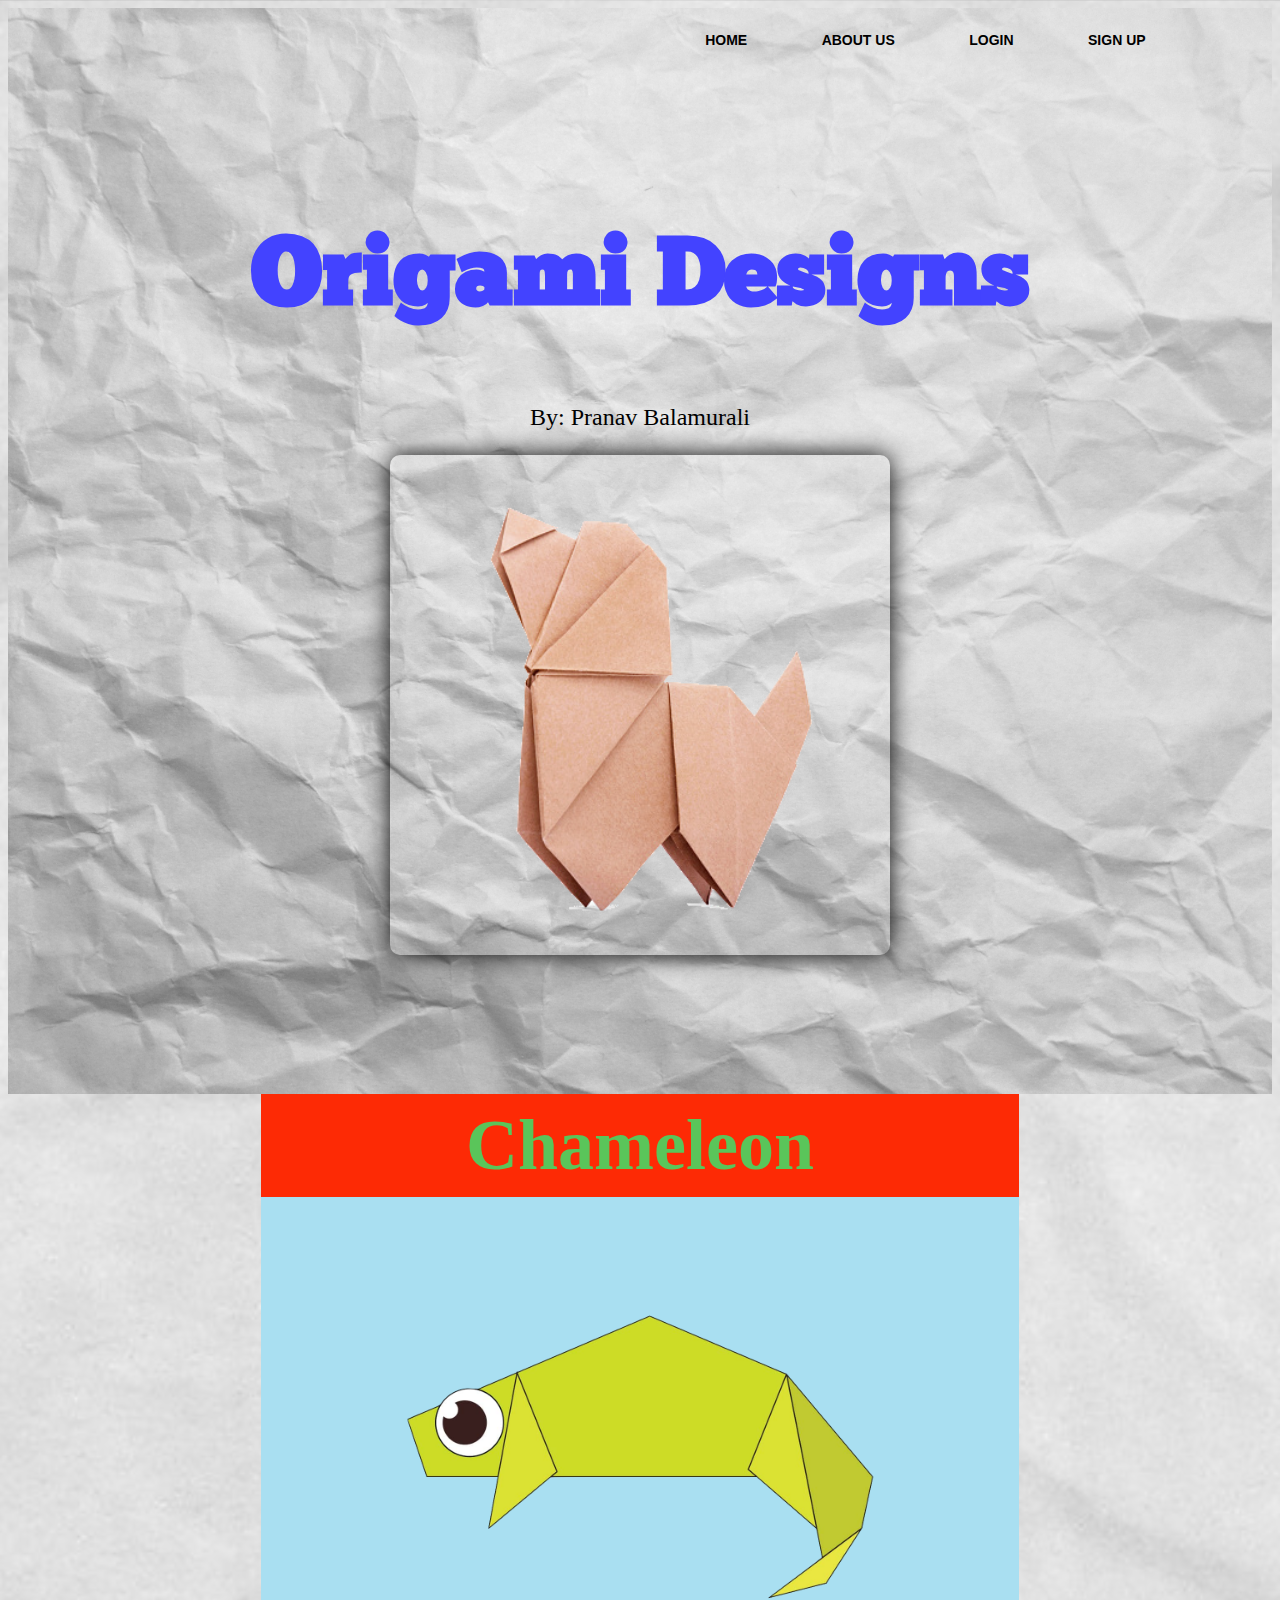
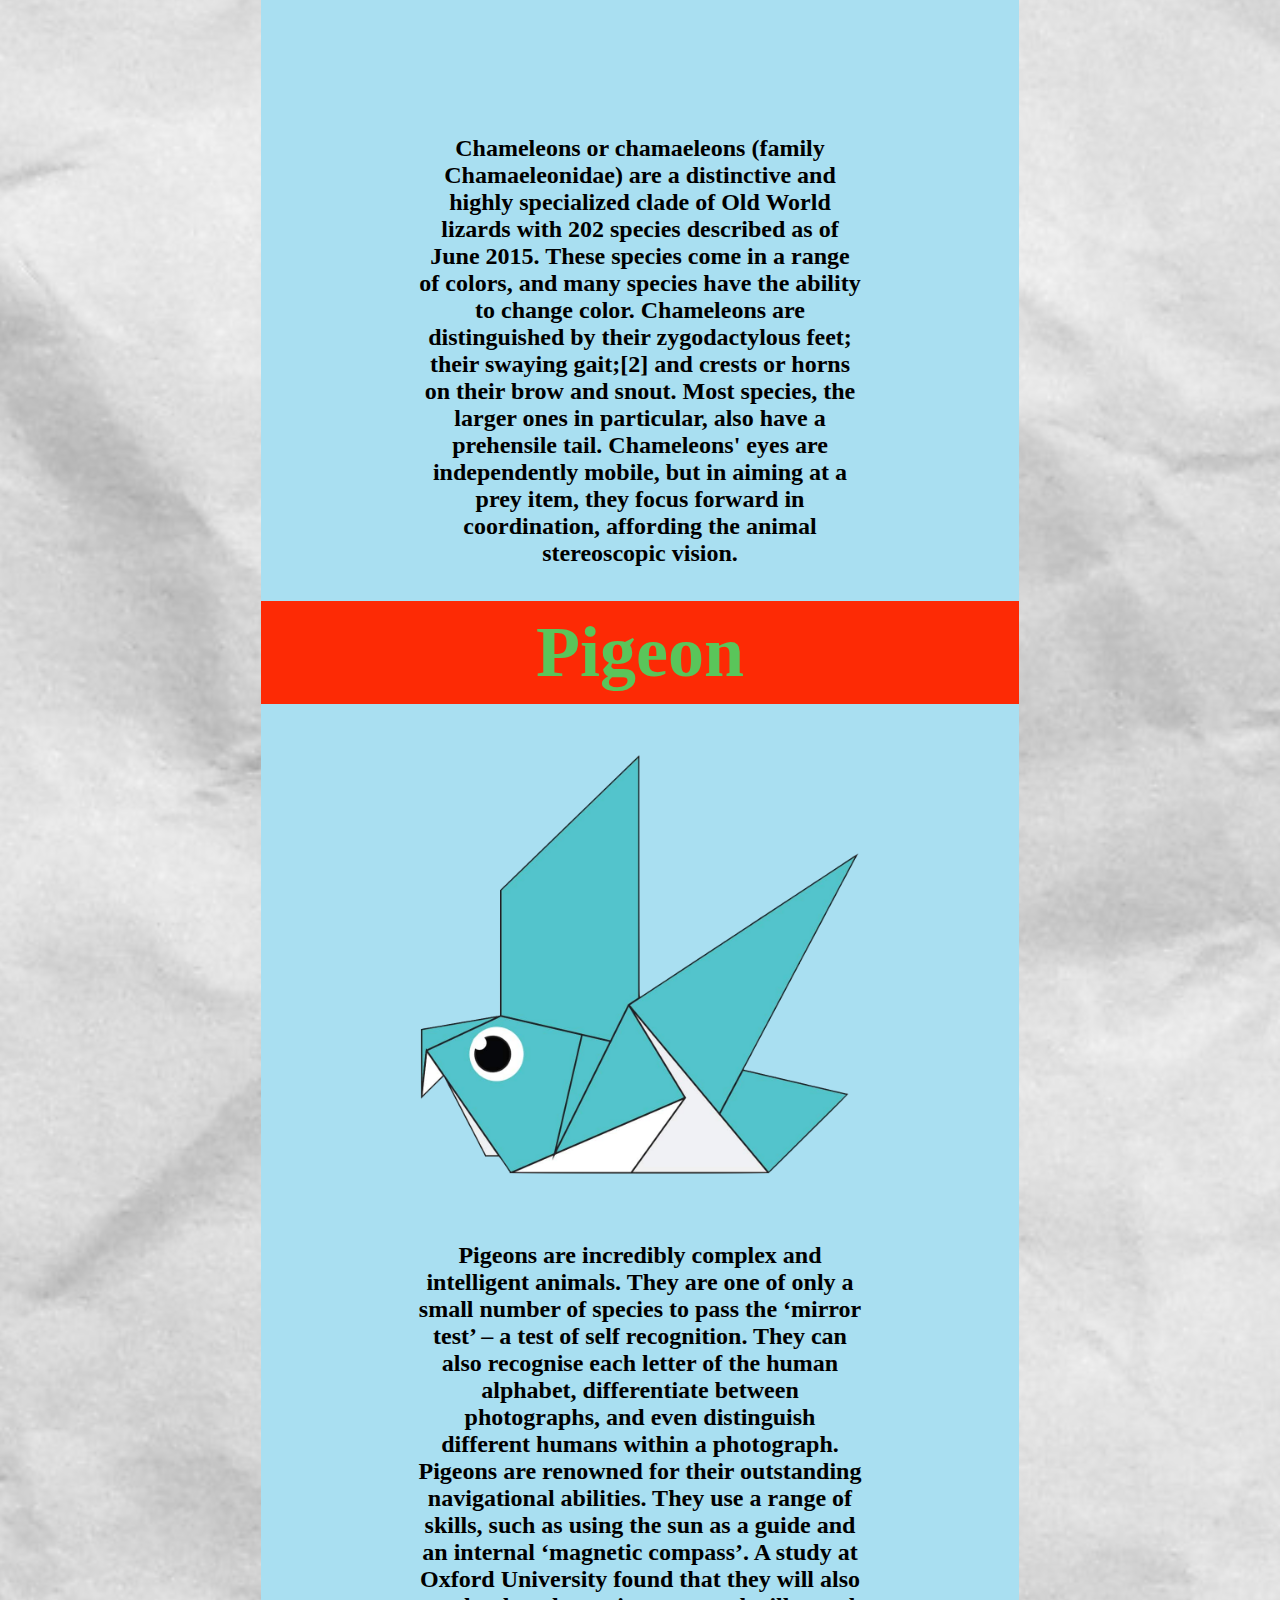
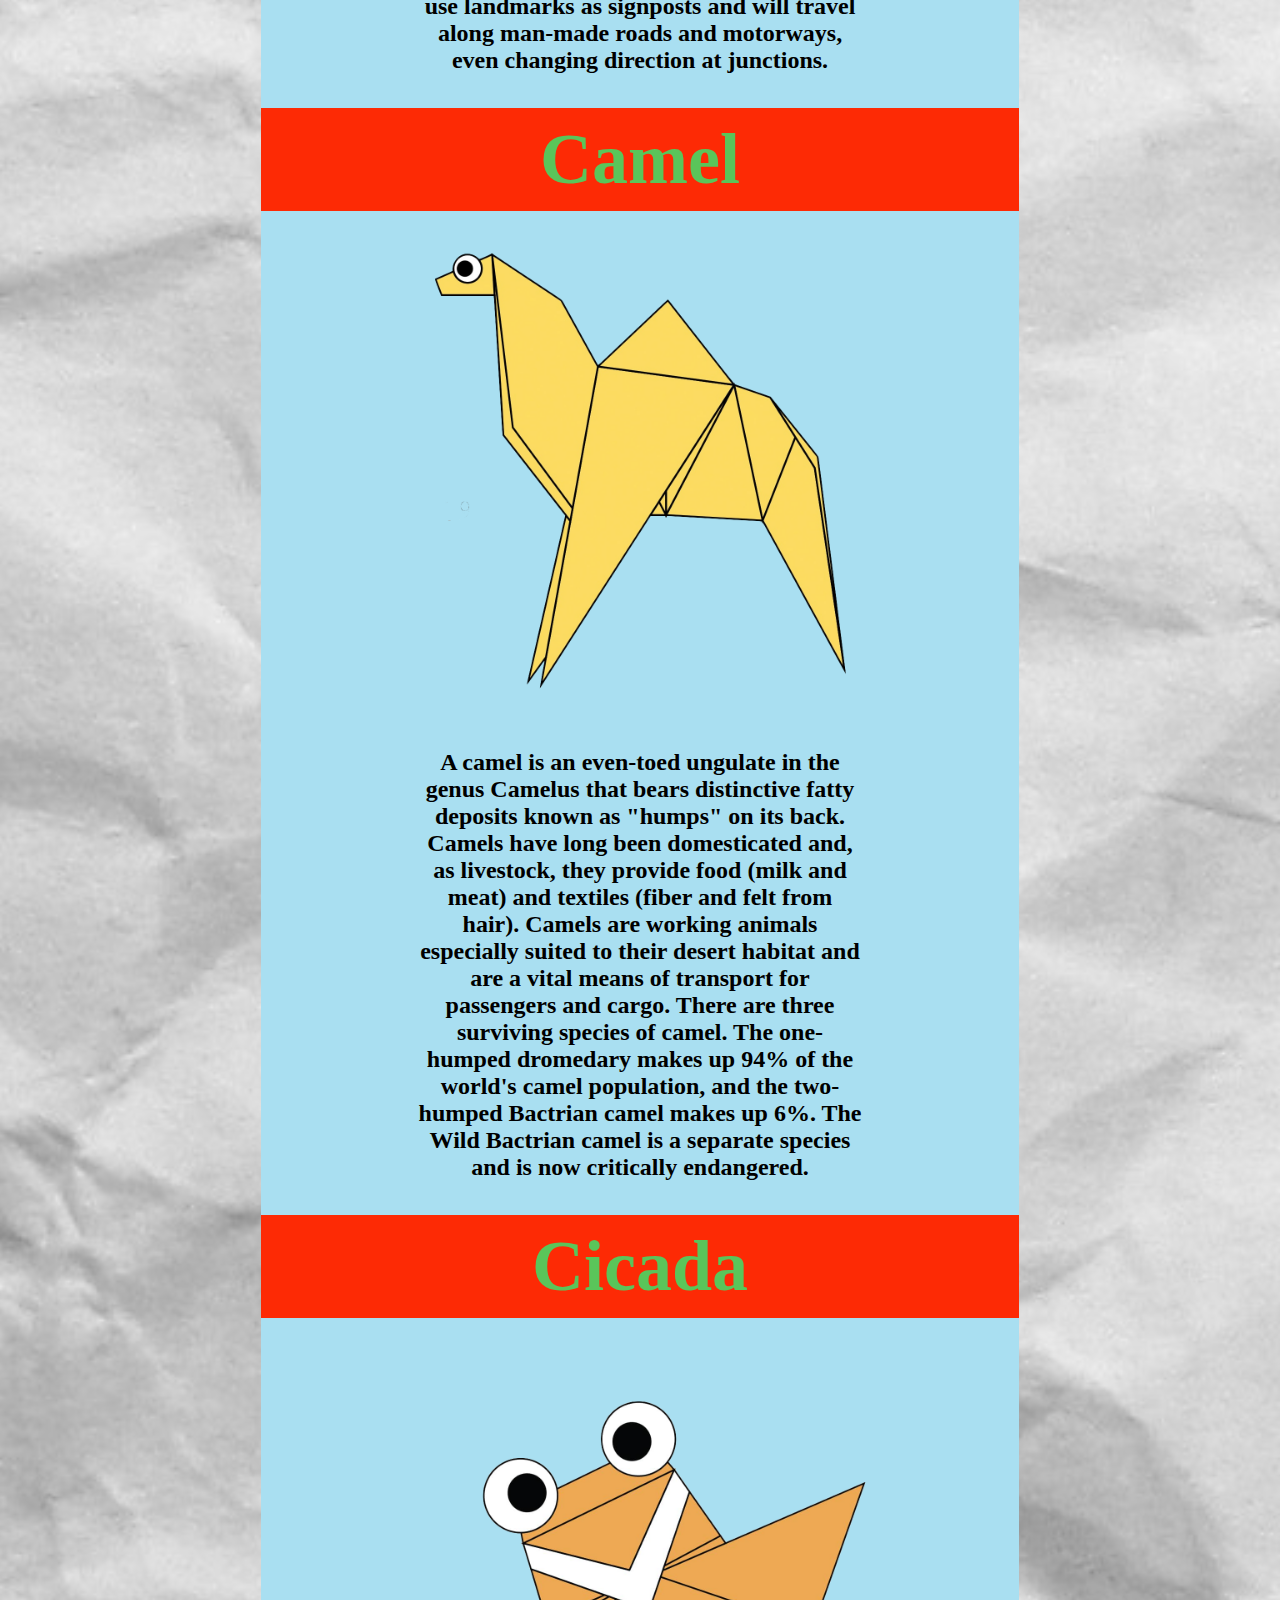
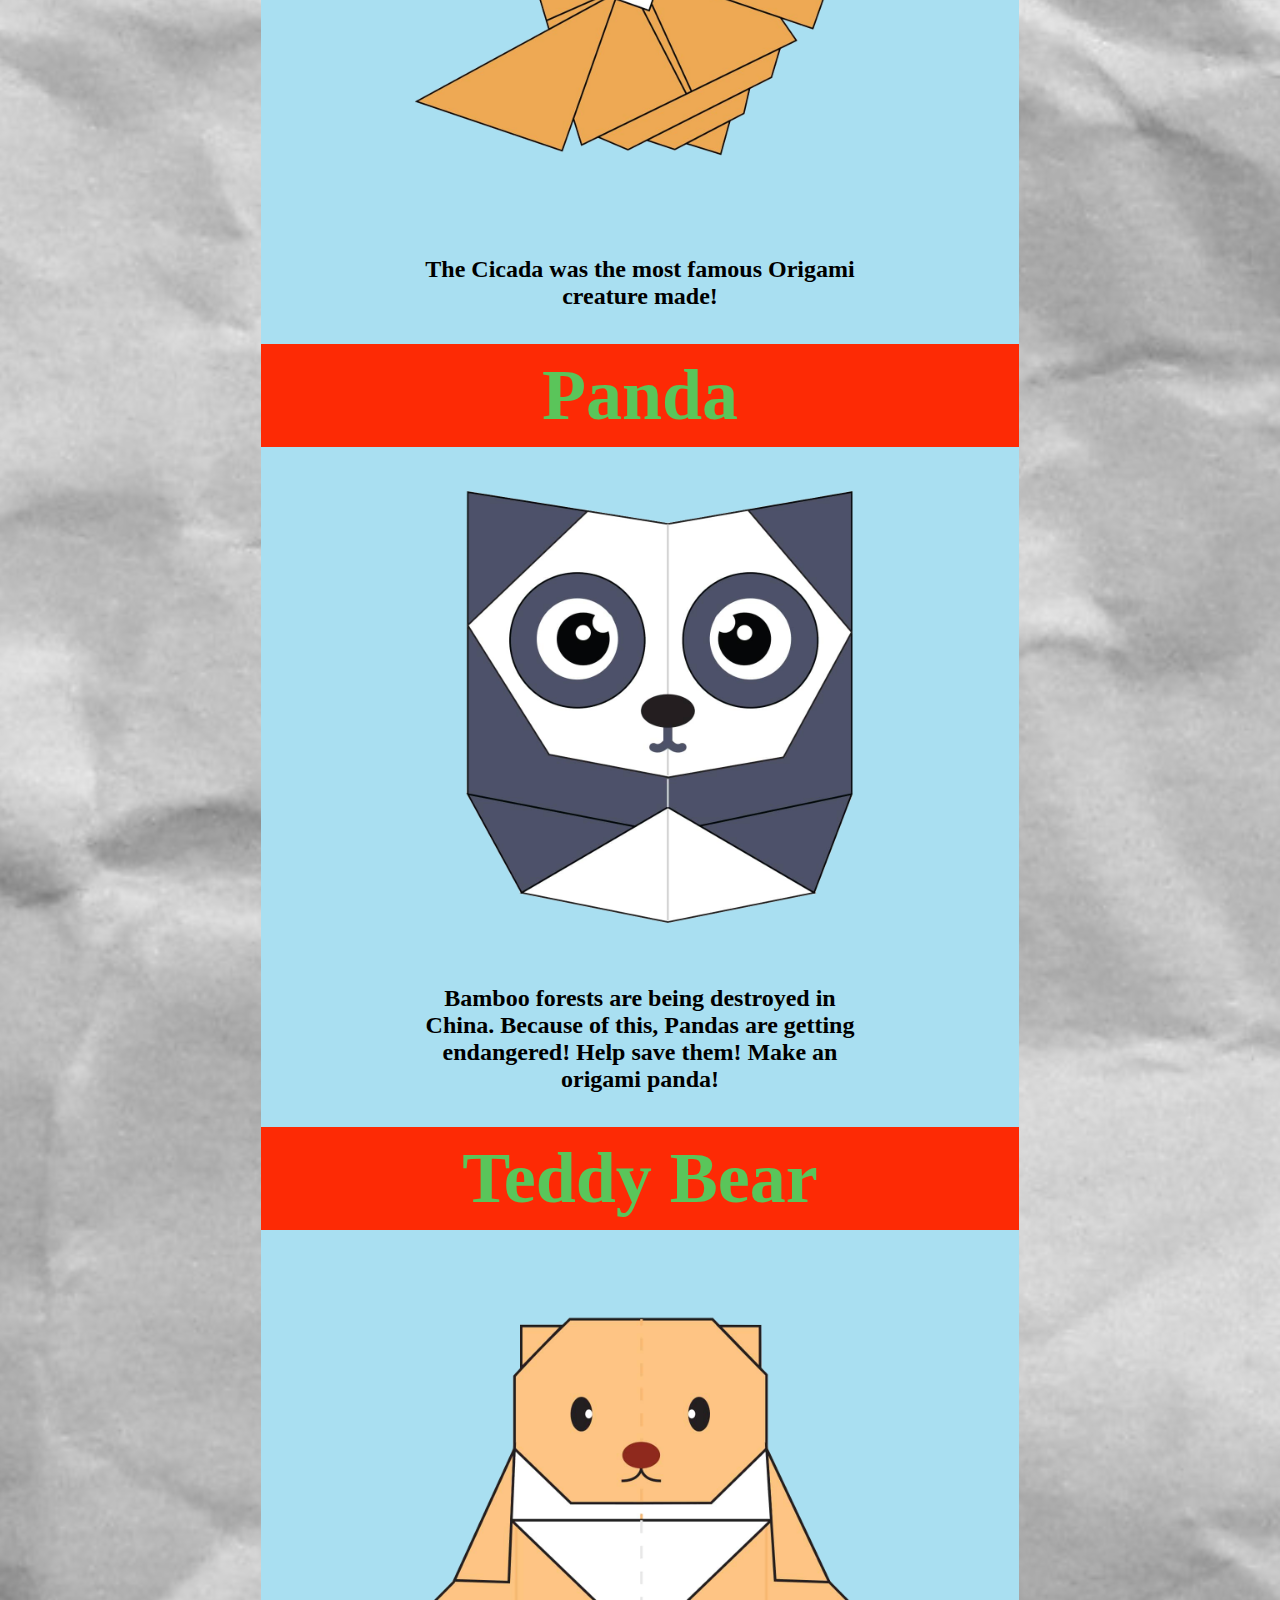
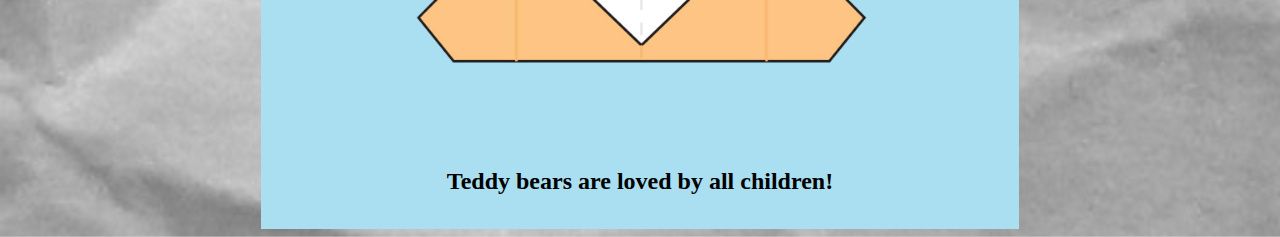
<file: index.html>
<!DOCTYPE html>
<html>

<head>
	<meta charset="utf-8">
	<link rel="stylesheet" type="text/css" href="main-style.css">
	<title>Origami Website Project</title>
</head>

<body>
	<div class="navbar">
		<nav class="nav">
			<ul>
				<li><a href="index.html">Home</a></li>
				<li><a href="about.html">About Us</a></li>
				<li><a href="login.html">Login</a></li>
				<li><a href="sign-up.html">Sign Up</a></li>
			</ul>
		</nav>
	</div>
	<div class="header">
		<div class="headertitles">
			<header>
				<h1>Origami Designs</h1>
				<p>By: Pranav Balamurali</p>
			</header>
		</div>

		<div class="headerimage">
			<img src="images/dog.png" width="500" height="500">
		</div>
	</div>
	<div class="wrapper">
		<header class="header2">Chameleon</header>
		<article class="main">
			<a href="https://origami.me/chameleon/">
				<img src="images/chameleon.png" width="500" height="500">
			</a>

			<p> Chameleons or chamaeleons (family Chamaeleonidae) are a distinctive and highly specialized clade of Old
				World lizards with 202 species described as of June 2015. These species come in a range of colors,
				and many species have the ability to change color.

				Chameleons are distinguished by their zygodactylous feet; their swaying gait;[2] and crests or horns on
				their brow and snout. Most species, the larger ones in particular, also have a prehensile tail.
				Chameleons' eyes are independently mobile, but in aiming at a prey item, they focus forward in
				coordination, affording the animal stereoscopic vision.</p>
		</article>
	</div>
	<div class="wrapper">
		<header class="header2">Pigeon</header>
		<article class="main">
			<a href="https://origami.me/pigeon/">
				<img src="images/pigeon.png" width="500" height="500">
			</a>

			<p> Pigeons are incredibly complex and intelligent animals. They are one of only a small number of species
				to pass the ‘mirror test’ – a test of self recognition. They can also recognise each letter of the human
				alphabet, differentiate between photographs, and even distinguish different humans within a photograph.
				Pigeons are renowned for their outstanding navigational abilities. They use a range of skills, such as
				using the sun as a guide and an internal ‘magnetic compass’. A study at Oxford University found that
				they will also use landmarks as signposts and will travel along man-made roads and motorways, even
				changing direction at junctions.</p>
		</article>
	</div>
	<div class="wrapper">
		<header class="header2">Camel</header>
		<article class="main">
			<a href="https://origami.me/camel/">
				<img src="images/camel.png" width="500" height="500">
			</a>

			<p> A camel is an even-toed ungulate in the genus Camelus that bears distinctive fatty deposits known as
				"humps" on its back. Camels have long been domesticated and, as livestock, they provide food (milk and
				meat) and textiles (fiber and felt from hair). Camels are working animals especially suited to their
				desert habitat and are a vital means of transport for passengers and cargo. There are three surviving
				species of camel. The one-humped dromedary makes up 94% of the world's camel population, and the
				two-humped Bactrian camel makes up 6%. The Wild Bactrian camel is a separate species and is now
				critically endangered.</p>
		</article>
	</div>
	<div class="wrapper">
		<header class="header2">Cicada</header>
		<article class="main">
			<a href="https://origami.me/cicada/">
				<img src="images/cicada.png" width="500" height="500">
			</a>

			<p>The Cicada was the most famous Origami creature made!</p>
		</article>
	</div>
	<div class="wrapper">
		<header class="header2">Panda</header>
		<article class="main">
			<a href="https://origami.me/panda/">
				<img src="images/panda.png" width="500" height="500">
			</a>

			<p>Bamboo forests are being destroyed in China. Because of this, Pandas are getting endangered! Help save
				them! Make an origami panda!</p>
		</article>
	</div>
	<div class="wrapper">
		<header class="header2">Teddy Bear</header>
		<article class="main">
			<a href="https://origami.me/teddy-bear/">
				<img src="images/teddy.png" width="500" height="500">
			</a>

			<p>Teddy bears are loved by all children!</p>
		</article>
	</div>
</body>

</html>
</file>
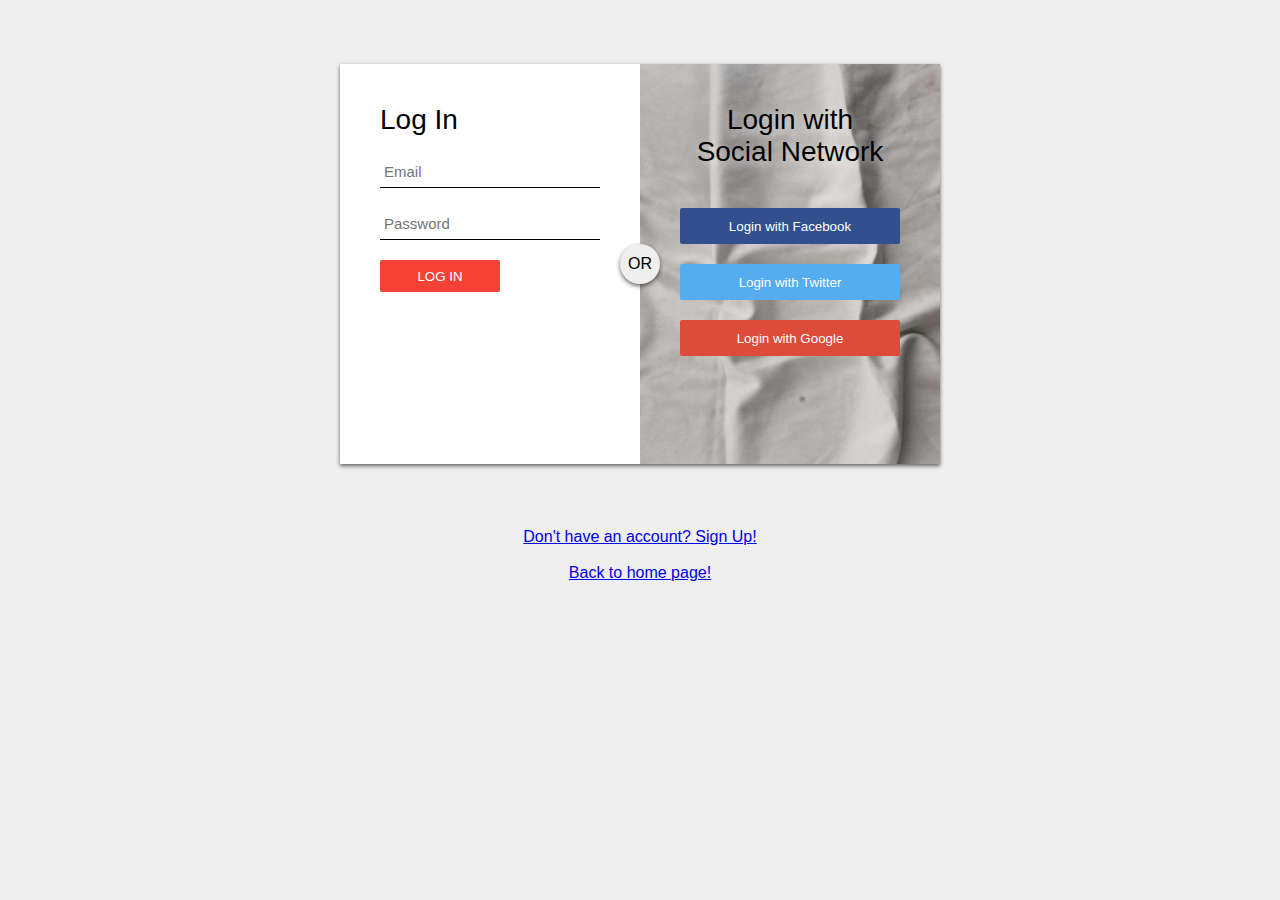
<file: login.html>
<!DOCTYPE html>
<html>

<head>
    <title>Log In</title>
    <link rel="stylesheet" type="text/css" href="login-style.css">
</head>

<body>
    <div id="login-box">
        <div class="left-box">
            <h1>Log In</h1>
            <input type="text" name="email" placeholder="Email" />

            <input type="password" name="password" placeholder="Password" />
            <input type="submit" name="login-button" value="Log In" />
        </div>
        <div class="right-box">
            <span class="loginwith">Login with<br>Social Network</span>
            <button class="social facebook">Login with Facebook</button>
            <button class="social twitter">Login with Twitter</button>
            <button class="social google">Login with Google</button>
        </div>
        <div class="or">OR</div>
    </div>
   
    <a href="sign-up.html">Don't have an account? Sign Up!</a>
    <br>
    <a href="index.html">Back to home page!</a>
    
</body>

</html>
</file>
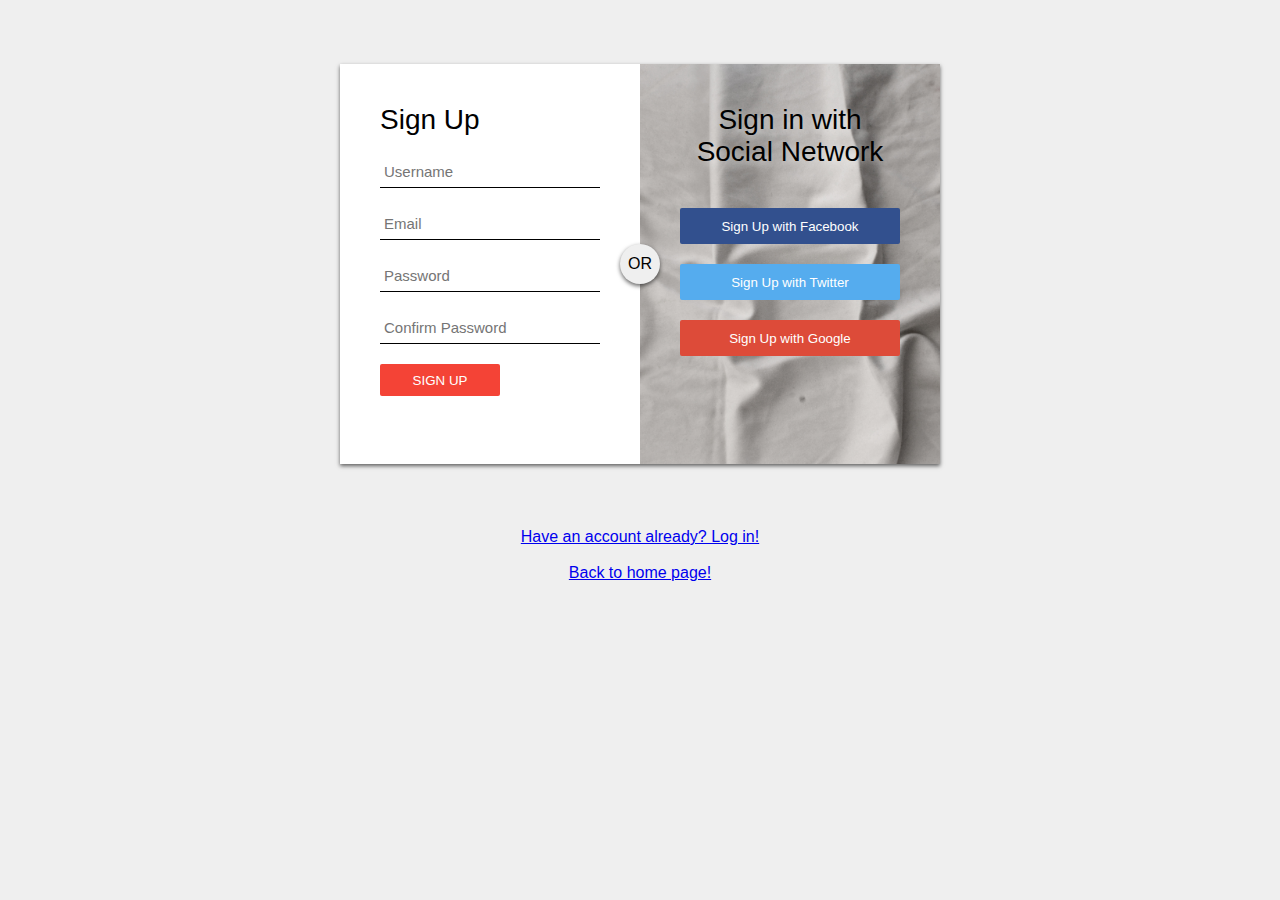
<file: sign-up.html>
<!DOCTYPE html>
<html>

<head>
    <title>Sign Up</title>
    <link rel="stylesheet" type="text/css" href="signup-style.css">
</head>

<body>
    <div id="login-box">
        <div class="left-box">
            <h1>Sign Up</h1>
            <input type="text" name="username" placeholder="Username" />
            <input type="text" name="email" placeholder="Email" />

            <input type="password" name="password" placeholder="Password" />
            <input type="password" name="password2" placeholder="Confirm Password" />

            <input type="submit" name="signup-button" value="Sign Up" />
        </div>
        <div class="right-box">
            <span class="signinwith">Sign in with<br>Social Network</span>
            <button class="social facebook">Sign Up with Facebook</button>
            <button class="social twitter">Sign Up with Twitter</button>
            <button class="social google">Sign Up with Google</button>
        </div>
        <div class="or">OR</div>
    </div>
   
    <a href="login.html">Have an account already? Log in!</a>
    <br>
    <a href="index.html">Back to home page!</a>
    
</body>

</html>
</file>
<file: main-style.css>
.header {
    background: url('images/paper.jpg');
    background-position: center;
    background-size: cover;
    margin: auto;
    padding: 11%;
}

.headertitles h1 {
    display: flex;
    justify-content: center;
    color: rgb(67, 67, 255);
    font-family: 'chunkfiveregular';
    font-size: 96px;
}

.headertitles p {
    display: flex;
    justify-content: center;
    color: black;
    font-family: Verdana;
    font-size: 24px;

}

.headerimage {
    display: flex;
    justify-content: center;
}

.headerimage img {
    box-shadow: 0px 0px 25px black;
    border-radius: 2%;
}

@font-face {
    font-family: 'chunkfiveregular';
    src: url('chunkfive-regular-webfont.woff2') format('woff2'),
        url('chunkfive-regular-webfont.woff') format('woff');
    font-weight: normal;
    font-style: normal;

}

@import url('https://fonts.googleapis.com/css?family=Work+Sans:400,600');

.navbar {
	width: 80%;
	margin: 0 auto;
    font-family: 'Work Sans', sans-serif;
    font-weight: 800;  
}

.nav {
  float: right;
}

.nav ul {
  margin: 0;
  padding: 0;
  list-style: none;
}

.nav li {
  display: inline-block;
  margin-left: 70px;
  padding-top: 23px;

  position: relative;
}

.nav a {
  color: #444;
  text-decoration: none;
  text-transform: uppercase;
  font-size: 14px;
}

.nav a:hover {
  color: #000;
}

.nav a::before {
  content: '';
  display: block;
  height: 5px;
  background-color: #444;

  position: absolute;
  top: 0;
  width: 0%;

  transition: all ease-in-out 250ms;
}

.nav a:hover::before {
  width: 100%;
}

.nav a:link {
  color: black
}

.nav a:visited {
  color: green
}


.wrapper {
  display: flex;
  flex-flow: row wrap;
  font-weight: bold;
  text-align: center;
}

.wrapper>* {
  padding: 10px;
  flex: 1 100%;
}

.header2 {
  background: rgb(253, 42, 5);
  font-size: 72px;
  color:rgb(90, 197, 90);
  margin-right: 20%;
  margin-left: 20%;
}


.main {
  text-align: center;
  background: rgb(169, 223, 241);
  margin-right: 20%;
  margin-left: 20%;
}

.main p {
  margin-right: 20%;
  margin-left: 20%;
  font-size: 24px;
}

@media all and (min-width: 800px) {
  .main {
      flex: 30px;
      order: 2;
  }
}

body {
  background: url('images/paper.jpg');
    background-position: center;
    background-size: cover;
}
</file>
<file: login-style.css>
body {
    margin: 0;
    padding: 0;
    background: #efefef;
    font-size: 16px;
    color: #000;
    font-family: sans-serif;
    font-weight: 300;
}

a {
    display: flex;
    justify-content: center;
}

#login-box {
    position: relative;
    margin: 5% auto;
    height: 400px;
    width: 600px;
    background: #fff;
    box-shadow: 0 2px 4px rgba(0, 0, 0, 0.6);
}

.left-box {
    position: absolute;
    top: 0;
    left: 0;
    box-sizing: border-box;
    padding: 40px;
    width: 300px;
    height: 400px;
}

h1 {
    margin: 0 0 20px 0;
    font-weight: 300;
    font-size: 28px;
}

input[type="text"],
input[type="password"] {
    display: block;
    box-sizing: border-box;
    margin-bottom: 20px;
    padding: 4px;
    width: 220px;
    height: 32px;
    border: none;
    outline: none;
    border-bottom: 1px solid #000;
    font-family: sans-serif;
    font-weight: 400;
    font-size: 15px;
    transition: 0.2s ease;
}

input[type="submit"] {
    margin-bottom: 28px;
    width: 120px;
    height: 32px;
    background: #f44336;
    border: none;
    border-radius: 2px;
    color: #fff;
    font-family: sans-serif;
    font-weight: 500;
    text-transform: uppercase;
    transition: 0.2s ease;
    cursor: pointer;
}

input[type="submit"]:hover,
input[type="submit"]:focus {
    background: #ff5722;
    transition: 0.2s ease;
}

.right-box {
    position: absolute;
    top: 0;
    right: 0;
    box-sizing: border-box;
    padding: 40px;
    width: 300px;
    height: 400px;
    background-image: url('images/fabric.jpg');
    background-size: cover;
    background-position: center;
}

.or {
    position: absolute;
    top: 180px;
    left: 280px;
    width: 40px;
    height: 40px;
    background: #efefef;
    border-radius: 50%;
    box-shadow: 0 2px 4px rgba(0, 0, 0, 0.6);
    line-height: 40px;
    text-align: center;
}

.right-box .loginwith {
    display: block;
    margin-bottom: 40px;
    font-size: 28px;
    color: #000;
    text-align: center;
    text-shadow: 0 4px 8px rgba(255, 255, 255, 0.6);
}

button.social {
    margin-bottom: 20px;
    width: 220px;
    height: 36px;
    border: none;
    border-radius: 2px;
    color: #fff;
    font-family: sans-serif;
    font-weight: 500;
    transition: 0.2s ease;
    cursor: pointer;
}

.facebook {
    background: #32508e
}

.twitter {
    background: #55acee;
}

.google {
    background: #dd4b39;
}
</file>
<file: signup-style.css>
body {
    margin: 0;
    padding: 0;
    background: #efefef;
    font-size: 16px;
    color: #000;
    font-family: sans-serif;
    font-weight: 300;
}

a {
    display: flex;
    justify-content: center;
}

#login-box {
    position: relative;
    margin: 5% auto;
    height: 400px;
    width: 600px;
    background: #fff;
    box-shadow: 0 2px 4px rgba(0, 0, 0, 0.6);
}

.left-box {
    position: absolute;
    top: 0;
    left: 0;
    box-sizing: border-box;
    padding: 40px;
    width: 300px;
    height: 400px;
}

h1 {
    margin: 0 0 20px 0;
    font-weight: 300;
    font-size: 28px;
}

input[type="text"],
input[type="password"] {
    display: block;
    box-sizing: border-box;
    margin-bottom: 20px;
    padding: 4px;
    width: 220px;
    height: 32px;
    border: none;
    outline: none;
    border-bottom: 1px solid #000;
    font-family: sans-serif;
    font-weight: 400;
    font-size: 15px;
    transition: 0.2s ease;
}

input[type="submit"] {
    margin-bottom: 28px;
    width: 120px;
    height: 32px;
    background: #f44336;
    border: none;
    border-radius: 2px;
    color: #fff;
    font-family: sans-serif;
    font-weight: 500;
    text-transform: uppercase;
    transition: 0.2s ease;
    cursor: pointer;
}

input[type="submit"]:hover,
input[type="submit"]:focus {
    background: #ff5722;
    transition: 0.2s ease;
}

.right-box {
    position: absolute;
    top: 0;
    right: 0;
    box-sizing: border-box;
    padding: 40px;
    width: 300px;
    height: 400px;
    background-image: url('images/fabric.jpg');
    background-size: cover;
    background-position: center;
}

.or {
    position: absolute;
    top: 180px;
    left: 280px;
    width: 40px;
    height: 40px;
    background: #efefef;
    border-radius: 50%;
    box-shadow: 0 2px 4px rgba(0, 0, 0, 0.6);
    line-height: 40px;
    text-align: center;
}

.right-box .signinwith {
    display: block;
    margin-bottom: 40px;
    font-size: 28px;
    color: #000;
    text-align: center;
    text-shadow: 0 4px 8px rgba(255, 255, 255, 0.6);
}

button.social {
    margin-bottom: 20px;
    width: 220px;
    height: 36px;
    border: none;
    border-radius: 2px;
    color: #fff;
    font-family: sans-serif;
    font-weight: 500;
    transition: 0.2s ease;
    cursor: pointer;
}

.facebook {
    background: #32508e
}

.twitter {
    background: #55acee;
}

.google {
    background: #dd4b39;
}
</file>
